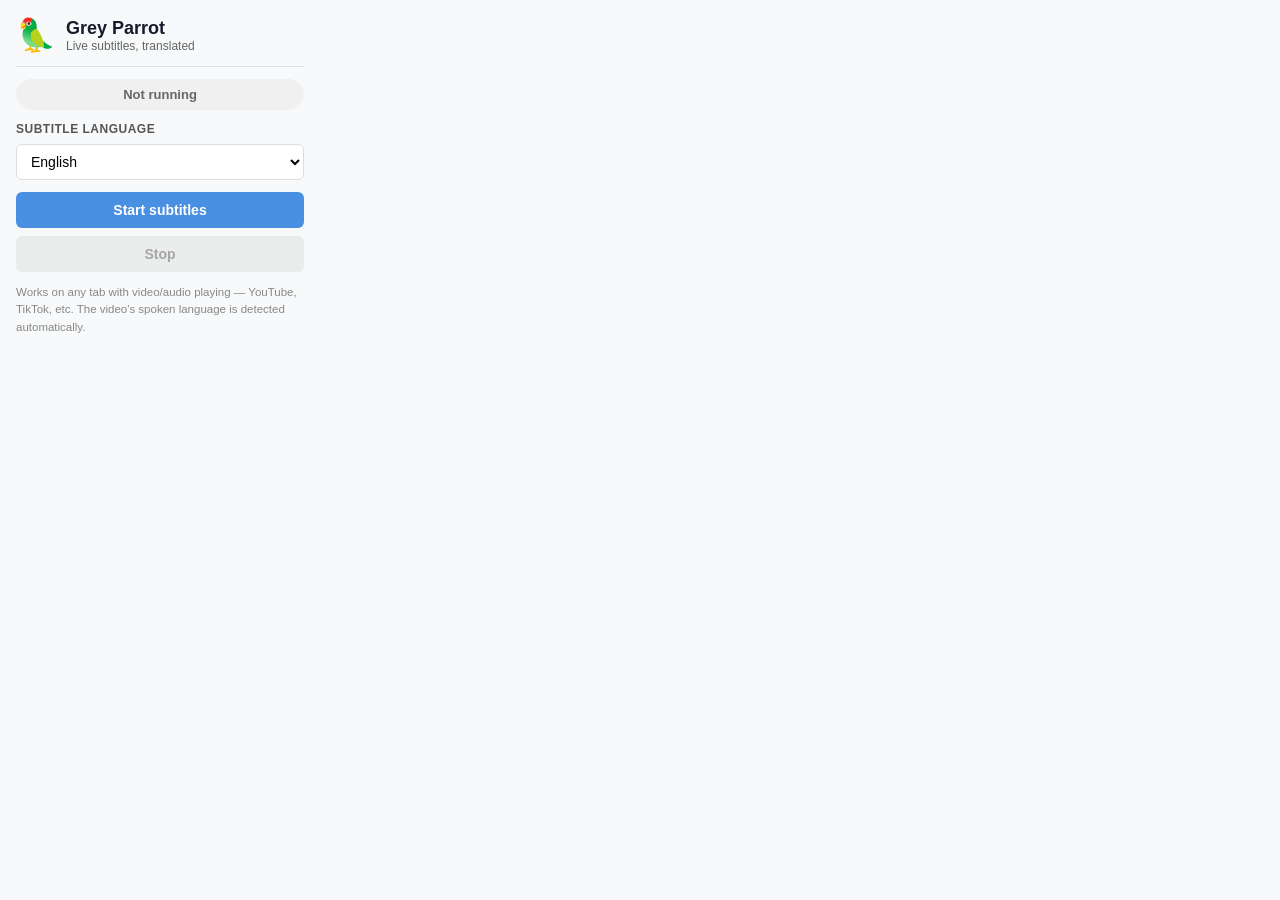
<file: extension/popup.html>
<!DOCTYPE html>
<html>
<head>
    <meta charset="UTF-8">
    <title>Grey Parrot</title>
    <link rel="stylesheet" href="styles/popup.css">
</head>
<body>
    <div class="container">
        <div class="header">
            <span class="logo">🦜</span>
            <div>
                <h1>Grey Parrot</h1>
                <p>Live subtitles, translated</p>
            </div>
        </div>

        <div id="status" class="status inactive">Not running</div>

        <div class="controls">
            <label for="targetLang">Subtitle language</label>
            <select id="targetLang">
                <option value="en" selected>English</option>
                <option value="es">Spanish</option>
                <option value="fr">French</option>
                <option value="pt">Portuguese</option>
                <option value="de">German</option>
                <option value="zh">Chinese</option>
                <option value="ar">Arabic</option>
                <option value="ja">Japanese</option>
                <option value="ko">Korean</option>
                <option value="hi">Hindi</option>
                <option value="ru">Russian</option>
                <option value="it">Italian</option>
            </select>

            <button id="startBtn" class="btn-primary">Start subtitles</button>
            <button id="stopBtn" class="btn-secondary" disabled>Stop</button>
        </div>

        <p class="hint">Works on any tab with video/audio playing — YouTube, TikTok, etc. The video's spoken language is detected automatically.</p>
    </div>

    <script src="popup.js"></script>
</body>
</html>
</file>
<file: extension/styles/popup.css>
* {
    box-sizing: border-box;
    margin: 0;
    padding: 0;
}

body {
    font-family: -apple-system, BlinkMacSystemFont, 'Segoe UI', Roboto, sans-serif;
    width: 320px;
    background: #f8f9fa;
    color: #333;
}

.container {
    padding: 16px;
    display: flex;
    flex-direction: column;
    gap: 12px;
}

.header {
    display: flex;
    align-items: center;
    gap: 10px;
    padding-bottom: 12px;
    border-bottom: 1px solid #e0e0e0;
}

.logo {
    font-size: 32px;
}

.header h1 {
    font-size: 18px;
    font-weight: 700;
    color: #1a1a2e;
}

.header p {
    font-size: 12px;
    color: #666;
}

.status {
    text-align: center;
    padding: 8px 12px;
    border-radius: 20px;
    font-size: 13px;
    font-weight: 600;
}

.status.inactive {
    background: #f0f0f0;
    color: #666;
}

.status.active {
    background: #e6f4ea;
    color: #1e7e34;
    animation: pulse 2s infinite;
}

@keyframes pulse {
    0%, 100% { opacity: 1; }
    50% { opacity: 0.7; }
}

.controls {
    display: flex;
    flex-direction: column;
    gap: 8px;
}

.controls label {
    font-size: 12px;
    font-weight: 600;
    color: #555;
    text-transform: uppercase;
    letter-spacing: 0.5px;
}

.controls select {
    width: 100%;
    padding: 8px 10px;
    border: 1px solid #ddd;
    border-radius: 6px;
    font-size: 14px;
    background: white;
    cursor: pointer;
}

.controls select:focus {
    outline: none;
    border-color: #4a90e2;
}

.btn-primary,
.btn-secondary {
    width: 100%;
    padding: 10px;
    border: none;
    border-radius: 6px;
    font-size: 14px;
    font-weight: 600;
    cursor: pointer;
    transition: background 0.2s, opacity 0.2s;
}

.btn-primary {
    background: #4a90e2;
    color: white;
    margin-top: 4px;
}

.btn-primary:hover:not(:disabled) {
    background: #357abd;
}

.btn-secondary {
    background: #e0e0e0;
    color: #555;
}

.btn-secondary:hover:not(:disabled) {
    background: #c8c8c8;
}

button:disabled {
    opacity: 0.5;
    cursor: not-allowed;
}

.hint {
    font-size: 11.5px;
    color: #888;
    line-height: 1.5;
}
</file>
